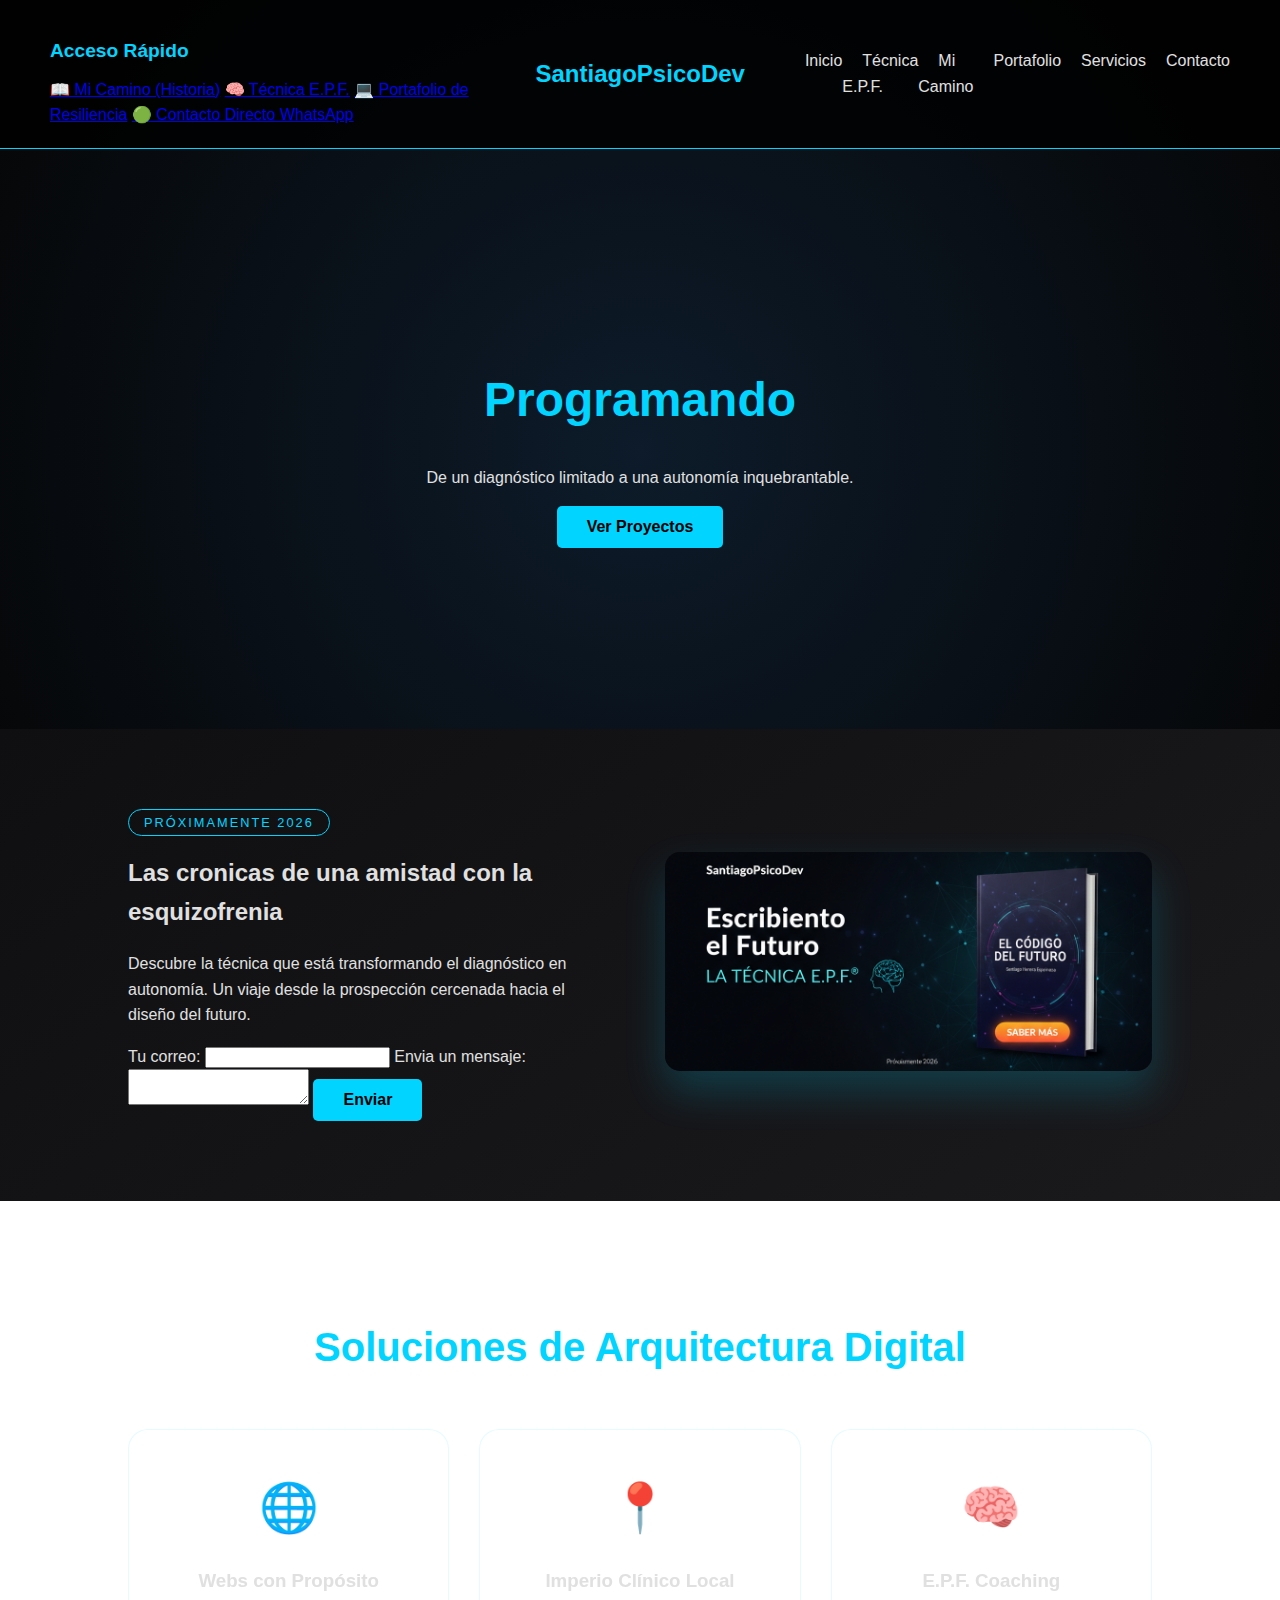
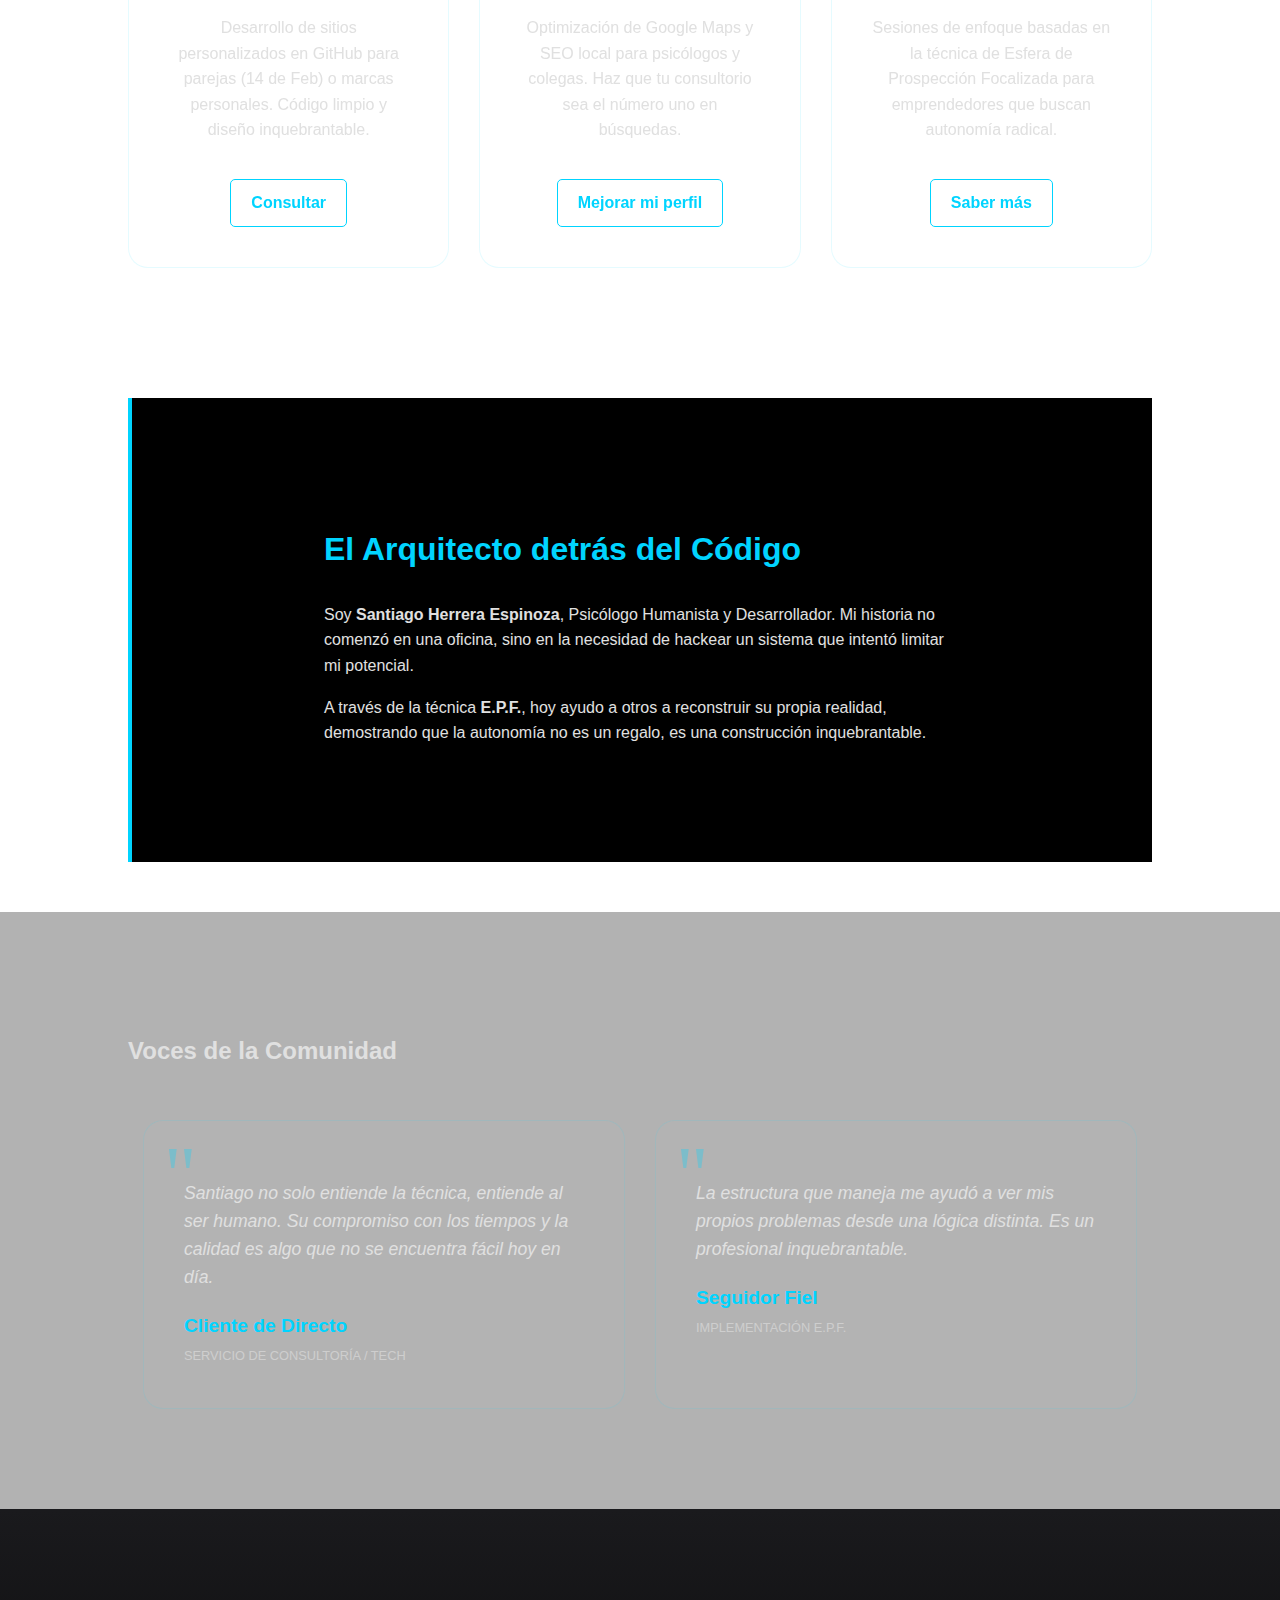
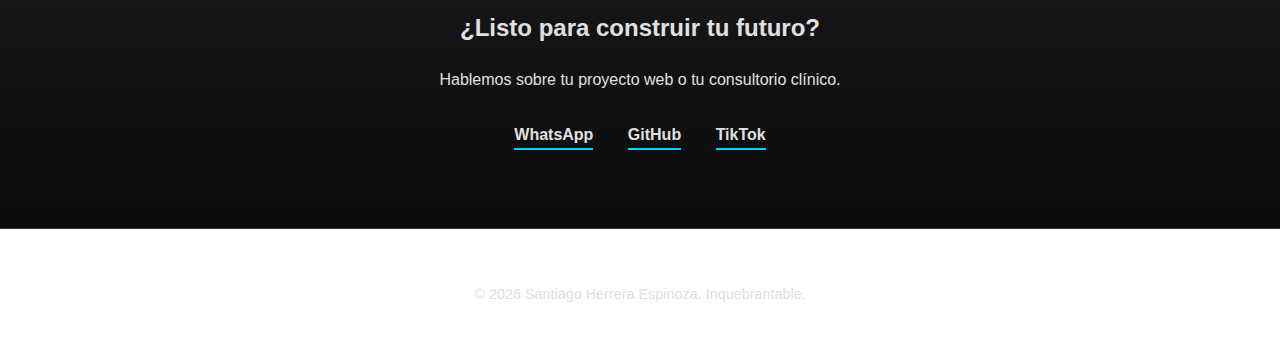
<file: index.html>
<!DOCTYPE html>
<html lang="es">
<head>
    <link rel="icon" type="image/png" href="favicon.png">
    <meta charset="UTF-8">
    <meta name="viewport" content="width=device-width, initial-scale=1.0">
    <title>SantiagoPsicoDev | Arquitecto Digital & Humanista</title>
    <link rel="stylesheet" href="style.css">
</head>
<!-- Google Tag Manager -->
<script>(function(w,d,s,l,i){w[l]=w[l]||[];w[l].push({'gtm.start':
new Date().getTime(),event:'gtm.js'});var f=d.getElementsByTagName(s)[0],
j=d.createElement(s),dl=l!='dataLayer'?'&l='+l:'';j.async=true;j.src=
'https://www.googletagmanager.com/gtm.js?id='+i+dl;f.parentNode.insertBefore(j,f);
})(window,document,'script','dataLayer','GTM-THRSM8CT');</script>
<!-- End Google Tag Manager -->
<body>
    <!-- Google Tag Manager (noscript) -->
<noscript><iframe src="https://www.googletagmanager.com/ns.html?id=GTM-THRSM8CT"
height="0" width="0" style="display:none;visibility:hidden"></iframe></noscript>
<!-- End Google Tag Manager (noscript) -->
    <header>
        <nav>
            <div class="linktree-container">
    <h2 style="color: var(--color-primario); font-size: 1.2rem; margin-bottom: 10px;">Acceso Rápido</h2>
    <a href="sobre-mi.html" class="link-button">📖 Mi Camino (Historia)</a>
    <a href="epf.html" class="link-button">🧠 Técnica E.P.F.</a>
    <a href="portafolio.html" class="link-button">💻 Portafolio de Resiliencia</a>
    <a href="https://wa.me/TU_NUMERO" class="link-button" style="border-color: #25d366;">🟢 Contacto Directo WhatsApp</a>
</div>
            <div class="logo">SantiagoPsicoDev</div>
            <ul>
                <li><a href="#inicio">Inicio</a></li>
                <li><a href="epf.html">Técnica E.P.F.</a></li>
                <li><a href="sobre-mi.html">Mi Camino</a></li>
                <li><a href="portafolio.html">Portafolio</a></li>
                <li><a href="#servicios">Servicios</a></li>
                <li><a href="#contacto">Contacto</a></li>
            </ul>
        </nav>
    </header>

    <section id="hero">
        <h1 id="titulo-animado"></h1>
        <p>De un diagnóstico limitado a una autonomía inquebrantable.</p>
        <button onclick="location.href='#servicios'">Ver Proyectos</button>
    </section>

    <section id="epf" class="libro-container">
        <div class="libro-grid">
            <div class="libro-info">
                <span class="badge">Próximamente 2026</span>
                <h2>Las cronicas de una amistad con la esquizofrenia</h2>
                <p>Descubre la técnica que está transformando el diagnóstico en autonomía. Un viaje desde la prospección cercenada hacia el diseño del futuro.</p>
                <form
  action="https://formspree.io/f/xpqpbpvo"
  method="POST"
>
  <label>
    Tu correo:
    <input type="email" name="email">
  </label>
  <label>
    Envia un mensaje:
    <textarea name="mensaje"></textarea>
  </label>
  <button type="submit">Enviar</button>
</form>
            </div>
            <div class="libro-banner">
                <img src="Banner.png" alt="Banner El Código del Futuro" class="img-banner">
            </div>
        </div>
    </section>

<section id="servicios" class="servicios-section">
        <h2 class="titulo-servicios">Soluciones de Arquitectura Digital</h2>
        <div class="servicios-grid">
            <div class="servicio-card">
                <div class="icono">🌐</div>
                <h3>Webs con Propósito</h3>
                <p>Desarrollo de sitios personalizados en GitHub para parejas (14 de Feb) o marcas personales. Código limpio y diseño inquebrantable.</p>
                <a href="https://wa.me/525531233032" class="btn-servicio">Consultar</a>
            </div>

            <div class="servicio-card">
                <div class="icono">📍</div>
                <h3>Imperio Clínico Local</h3>
                <p>Optimización de Google Maps y SEO local para psicólogos y colegas. Haz que tu consultorio sea el número uno en búsquedas.</p>
                <a href="https://wa.me/525531233032" class="btn-servicio">Mejorar mi perfil</a>
            </div>

            <div class="servicio-card">
                <div class="icono">🧠</div>
                <h3>E.P.F. Coaching</h3>
                <p>Sesiones de enfoque basadas en la técnica de Esfera de Prospección Focalizada para emprendedores que buscan autonomía radical.</p>
                <a href="https://wa.me/525531233032" class="btn-servicio">Saber más</a>
            </div>
        </div>
    </section>

    <section id="sobre-mi" class="sobre-mi-container">
        <div class="sobre-mi-contenido">
            <h2>El Arquitecto detrás del Código</h2>
            <p>Soy <strong>Santiago Herrera Espinoza</strong>, Psicólogo Humanista y Desarrollador. Mi historia no comenzó en una oficina, sino en la necesidad de hackear un sistema que intentó limitar mi potencial.</p>
            <p>A través de la técnica <strong>E.P.F.</strong>, hoy ayudo a otros a reconstruir su propia realidad, demostrando que la autonomía no es un regalo, es una construcción inquebrantable.</p>
        </div>
    </section>
<section class="testimonios">
    <h2 class="titulo-seccion">Voces de la Comunidad</h2>
    <div class="testimonios-grid">
        <div class="testimonio-card">
            <div class="comillas">"</div>
            <p class="texto-testimonio">Santiago no solo entiende la técnica, entiende al ser humano. Su compromiso con los tiempos y la calidad es algo que no se encuentra fácil hoy en día.</p>
            <div class="autor-info">
                <strong>Cliente de Directo</strong>
                <span>Servicio de Consultoría / Tech</span>
            </div>
        </div>

        <div class="testimonio-card">
            <div class="comillas">"</div>
            <p class="texto-testimonio">La estructura que maneja me ayudó a ver mis propios problemas desde una lógica distinta. Es un profesional inquebrantable.</p>
            <div class="autor-info">
                <strong>Seguidor Fiel</strong>
                <span>Implementación E.P.F.</span>
            </div>
        </div>
    </div>
</section>
    <section id="contacto" class="contacto-section">
        <h2>¿Listo para construir tu futuro?</h2>
        <p>Hablemos sobre tu proyecto web o tu consultorio clínico.</p>
        <div class="contacto-links">
            <a href="https://wa.me/525531233032" class="social-link">WhatsApp</a>
            <a href="https://github.com/TU_USUARIO" class="social-link">GitHub</a>
            <a href="https://tiktok.com/@santiago_sombras" class="social-link">TikTok</a>
        </div>
    </section>
    <button id="btn-subir" title="Volver arriba">↑</button>
    <script src="script.js"></script>
     <footer>

        <p>&copy; 2026 Santiago Herrera Espinoza. Inquebrantable.</p>
    </footer>
    <script>
function compartirPagina() {
    if (navigator.share) {
        navigator.share({
            title: 'SantiagoPsicoDev - Autonomía Inquebrantable',
            text: 'Mira la técnica E.P.F. y la historia de Santiago. Te va a cambiar la perspectiva.',
            url: window.location.href
        }).then(() => console.log('Compartido con éxito'))
          .catch((error) => console.log('Error al compartir', error));
    } else {
        navigator.clipboard.writeText(window.location.href);
        alert('Enlace copiado al portapapeles. ¡Ya puedes pegarlo donde quieras! 🚀');
    }
}
</script>
</body>

</html>
</file>
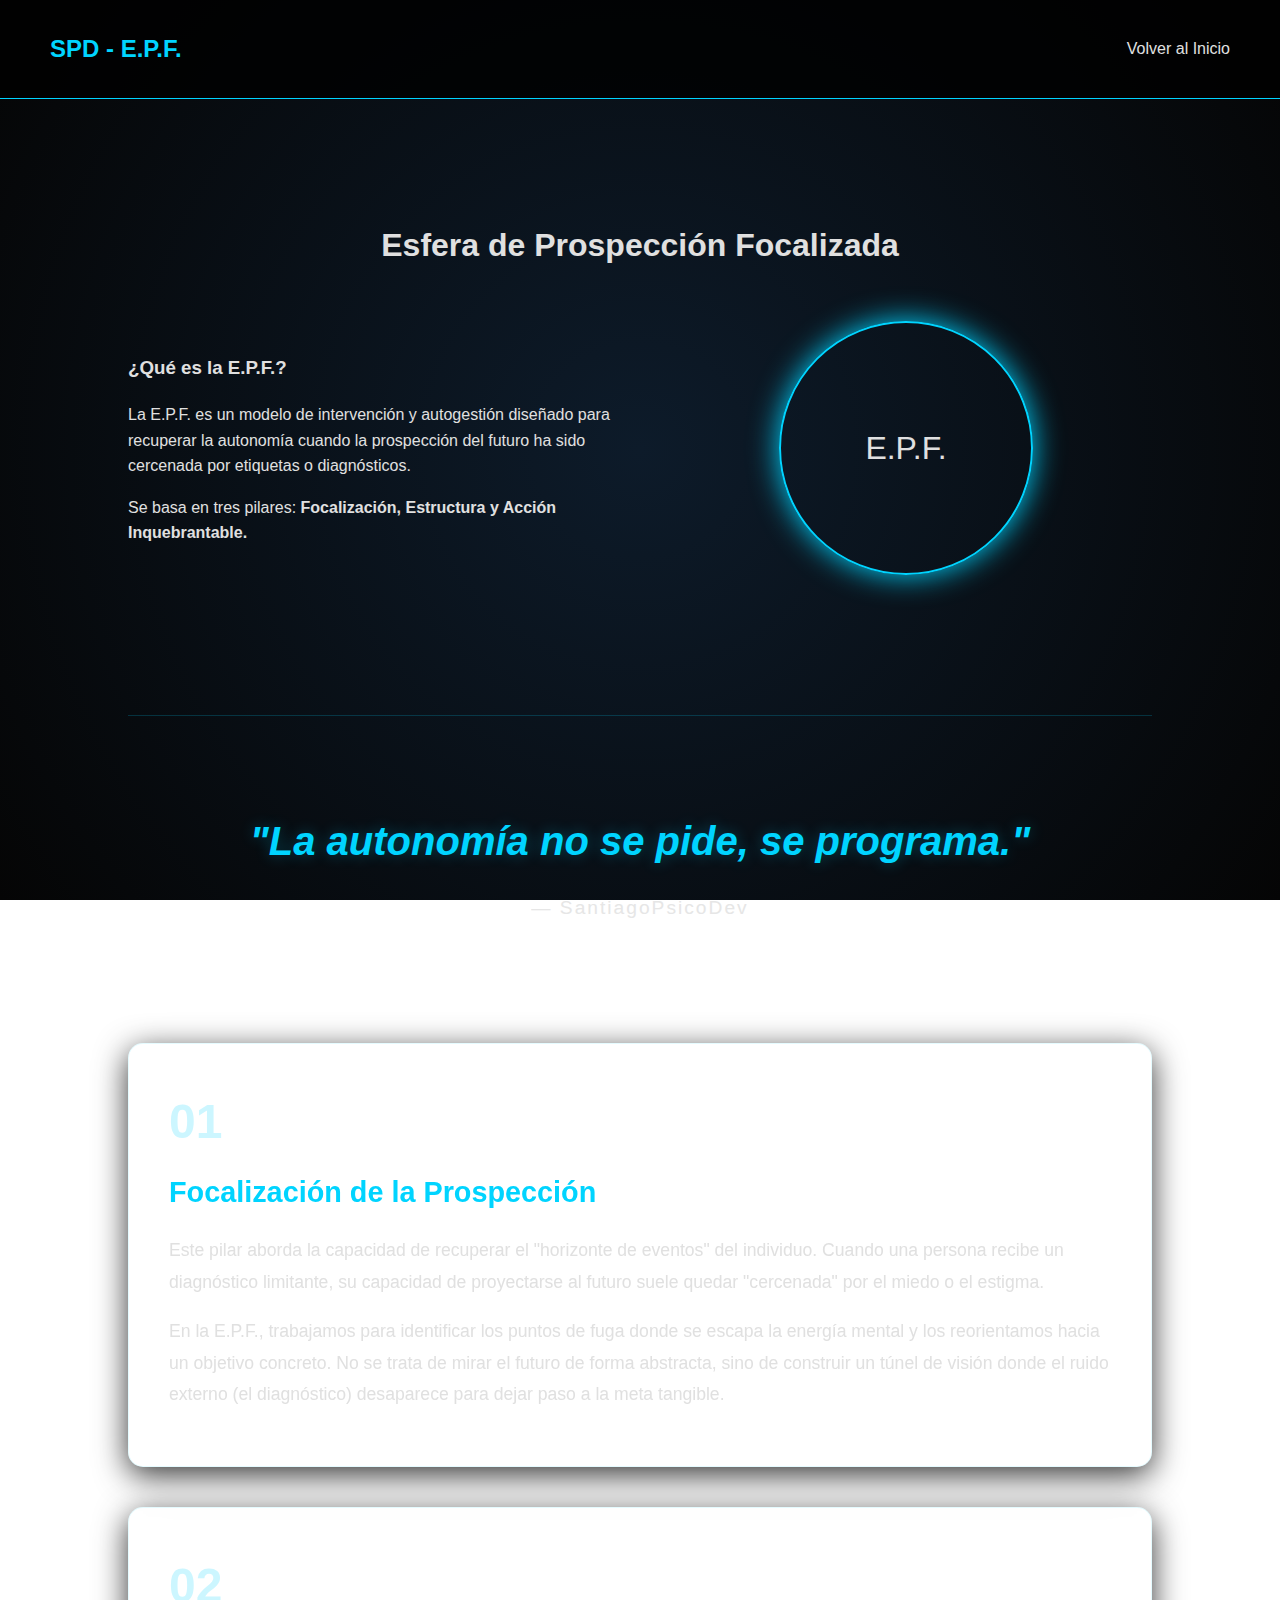
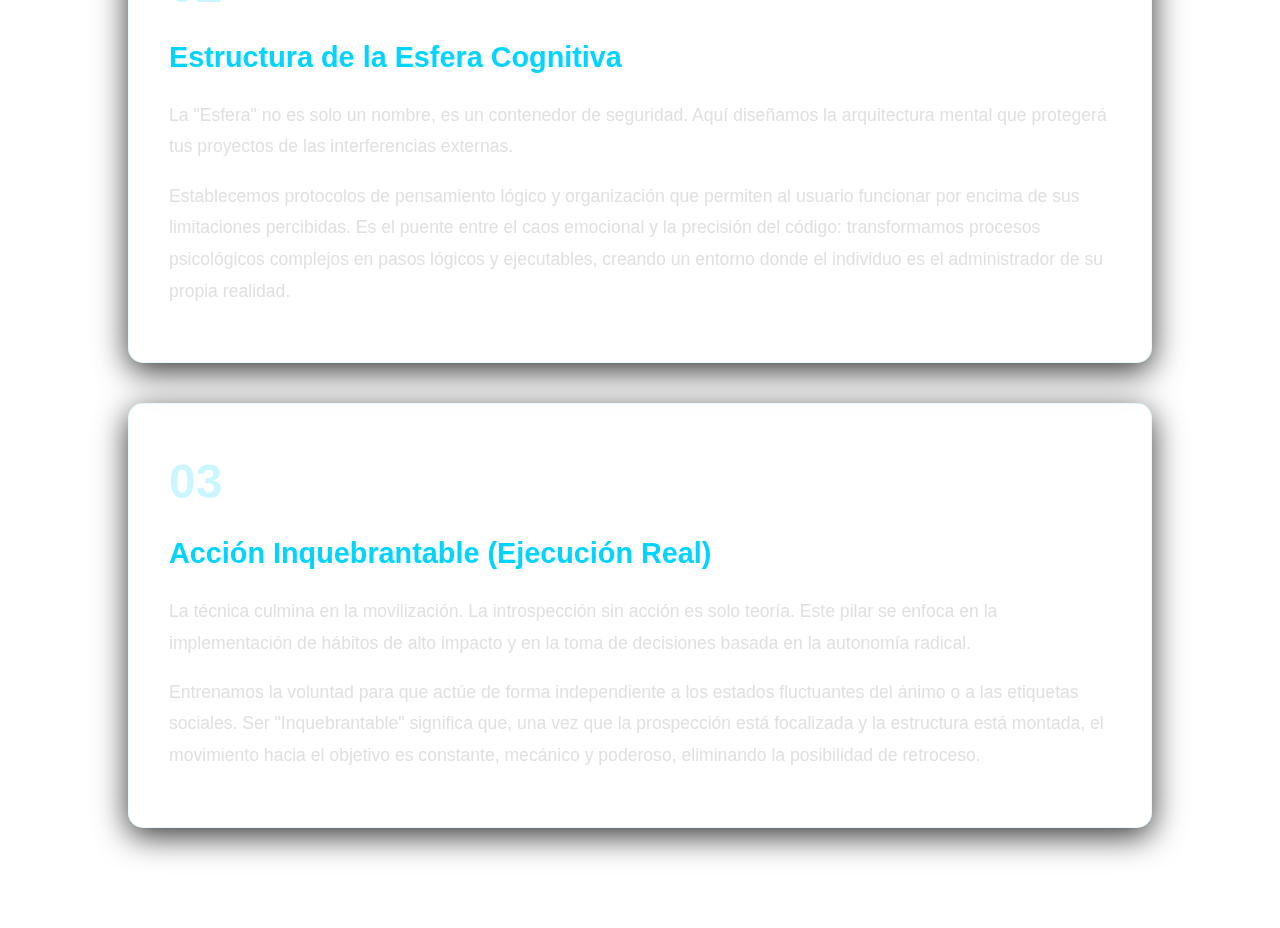
<file: epf.html>
<!DOCTYPE html>
<html lang="es">
<head>
    <link rel="icon" type="image/png" href="favicon.png">
    <meta charset="UTF-8">
    <meta name="viewport" content="width=device-width, initial-scale=1.0">
    <title>Técnica E.P.F. | SantiagoPsicoDev</title>
    <link rel="stylesheet" href="style.css">
</head>
<body>
    <nav>
        <div class="logo">SPD - E.P.F.</div>
        <ul>
            <li><a href="index.html">Volver al Inicio</a></li>
        </ul>
    </nav>

    <section class="detalle-epf">
        <h1>Esfera de Prospección Focalizada</h1>
        <div class="contenido-metodo">
            <div class="texto-metodo">
                <h3>¿Qué es la E.P.F.?</h3>
                <p>La E.P.F. es un modelo de intervención y autogestión diseñado para recuperar la autonomía cuando la prospección del futuro ha sido cercenada por etiquetas o diagnósticos.</p>
                <p>Se basa en tres pilares: <strong>Focalización, Estructura y Acción Inquebrantable.</strong></p>
            </div>
            <div class="grafico-placeholder">
                <div class="circulo-tech">E.P.F.</div>
            </div>
        </div>
        <div class="pilares-container">
            <div class="frase-final">
    <h2>"La autonomía no se pide, se programa."</h2>
    <p>— SantiagoPsicoDev</p>
</div>
    <div class="pilar-card">
        <span class="pilar-numero">01</span>
        <h3>Focalización de la Prospección</h3>
        <p>Este pilar aborda la capacidad de recuperar el "horizonte de eventos" del individuo. Cuando una persona recibe un diagnóstico limitante, su capacidad de proyectarse al futuro suele quedar "cercenada" por el miedo o el estigma. </p>
        <p>En la E.P.F., trabajamos para identificar los puntos de fuga donde se escapa la energía mental y los reorientamos hacia un objetivo concreto. No se trata de mirar el futuro de forma abstracta, sino de construir un túnel de visión donde el ruido externo (el diagnóstico) desaparece para dejar paso a la meta tangible.</p>
    </div>

    <div class="pilar-card">
        <span class="pilar-numero">02</span>
        <h3>Estructura de la Esfera Cognitiva</h3>
        <p>La "Esfera" no es solo un nombre, es un contenedor de seguridad. Aquí diseñamos la arquitectura mental que protegerá tus proyectos de las interferencias externas. </p>
        <p>Establecemos protocolos de pensamiento lógico y organización que permiten al usuario funcionar por encima de sus limitaciones percibidas. Es el puente entre el caos emocional y la precisión del código: transformamos procesos psicológicos complejos en pasos lógicos y ejecutables, creando un entorno donde el individuo es el administrador de su propia realidad.</p>
    </div>

    <div class="pilar-card">
        <span class="pilar-numero">03</span>
        <h3>Acción Inquebrantable (Ejecución Real)</h3>
        <p>La técnica culmina en la movilización. La introspección sin acción es solo teoría. Este pilar se enfoca en la implementación de hábitos de alto impacto y en la toma de decisiones basada en la autonomía radical.</p>
        <p>Entrenamos la voluntad para que actúe de forma independiente a los estados fluctuantes del ánimo o a las etiquetas sociales. Ser "Inquebrantable" significa que, una vez que la prospección está focalizada y la estructura está montada, el movimiento hacia el objetivo es constante, mecánico y poderoso, eliminando la posibilidad de retroceso.</p>
    </div>
</div>
    </section>
</body>
</html>
</file>
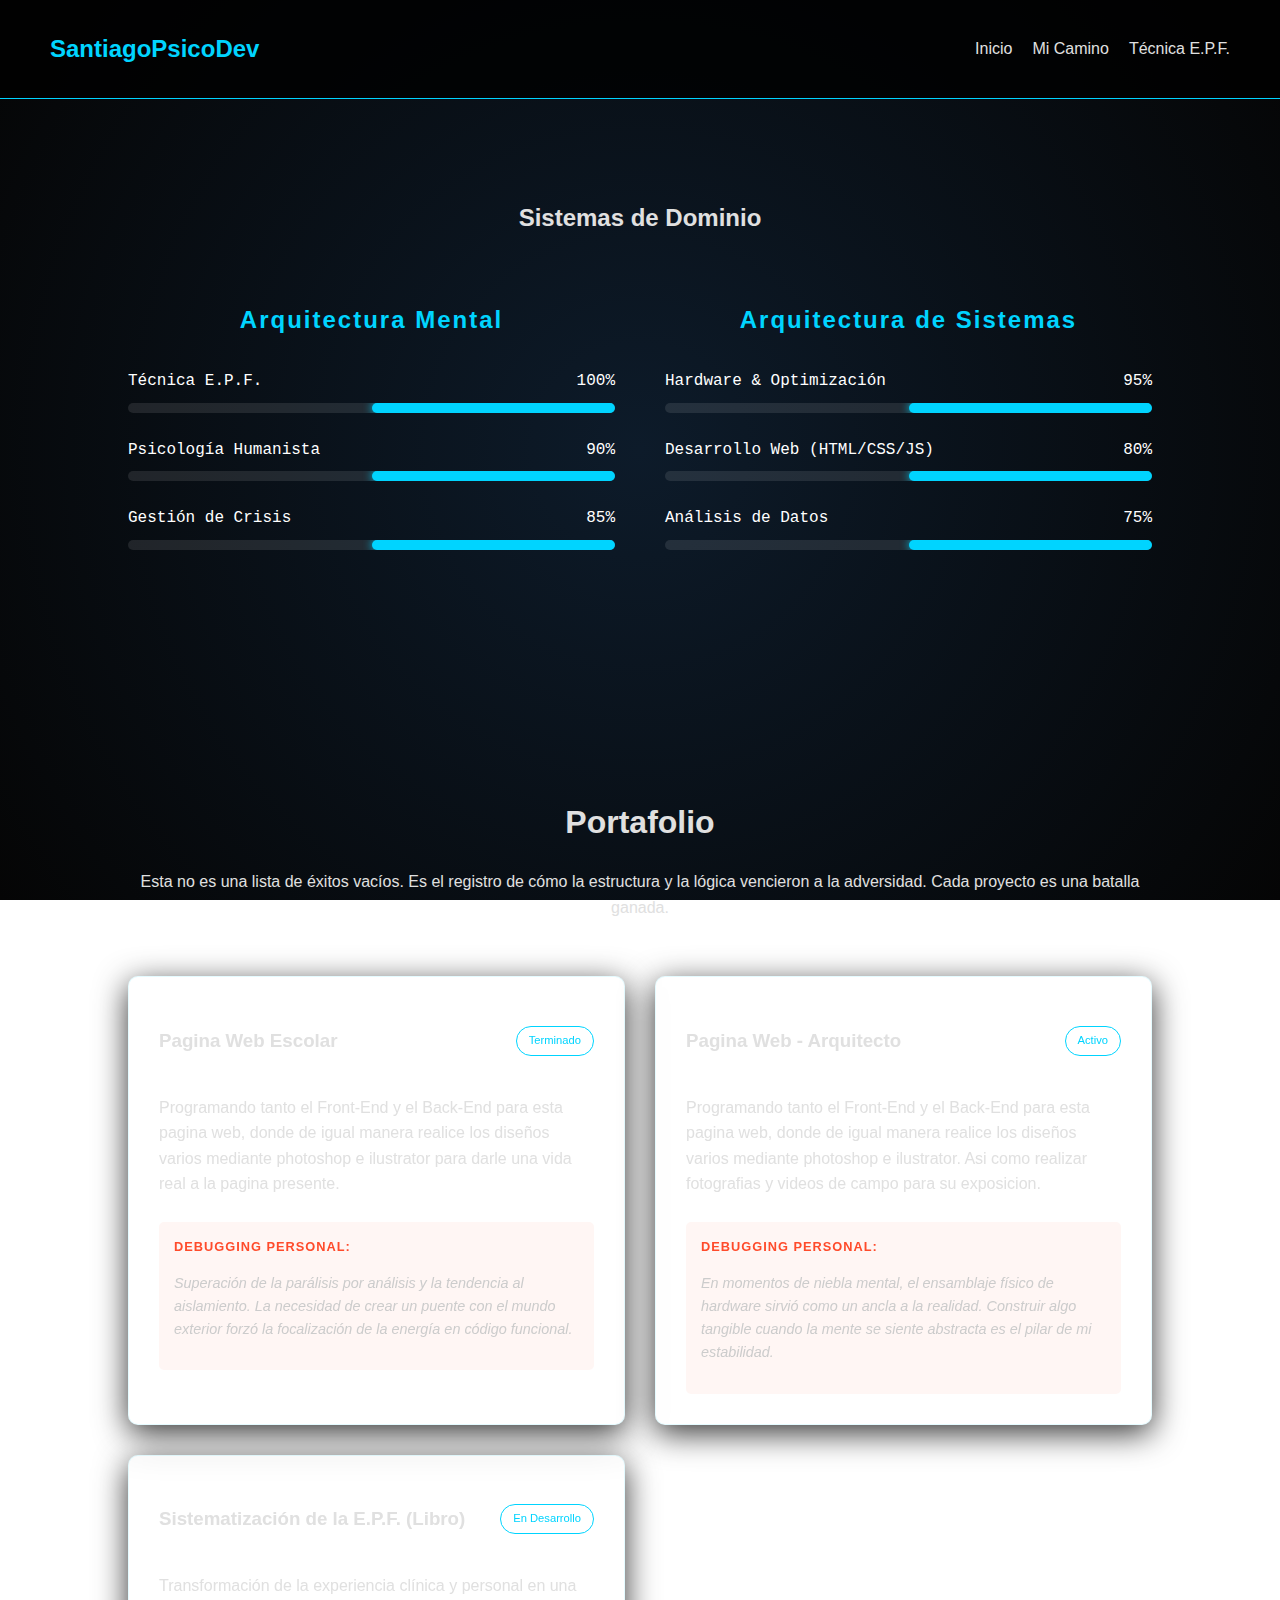
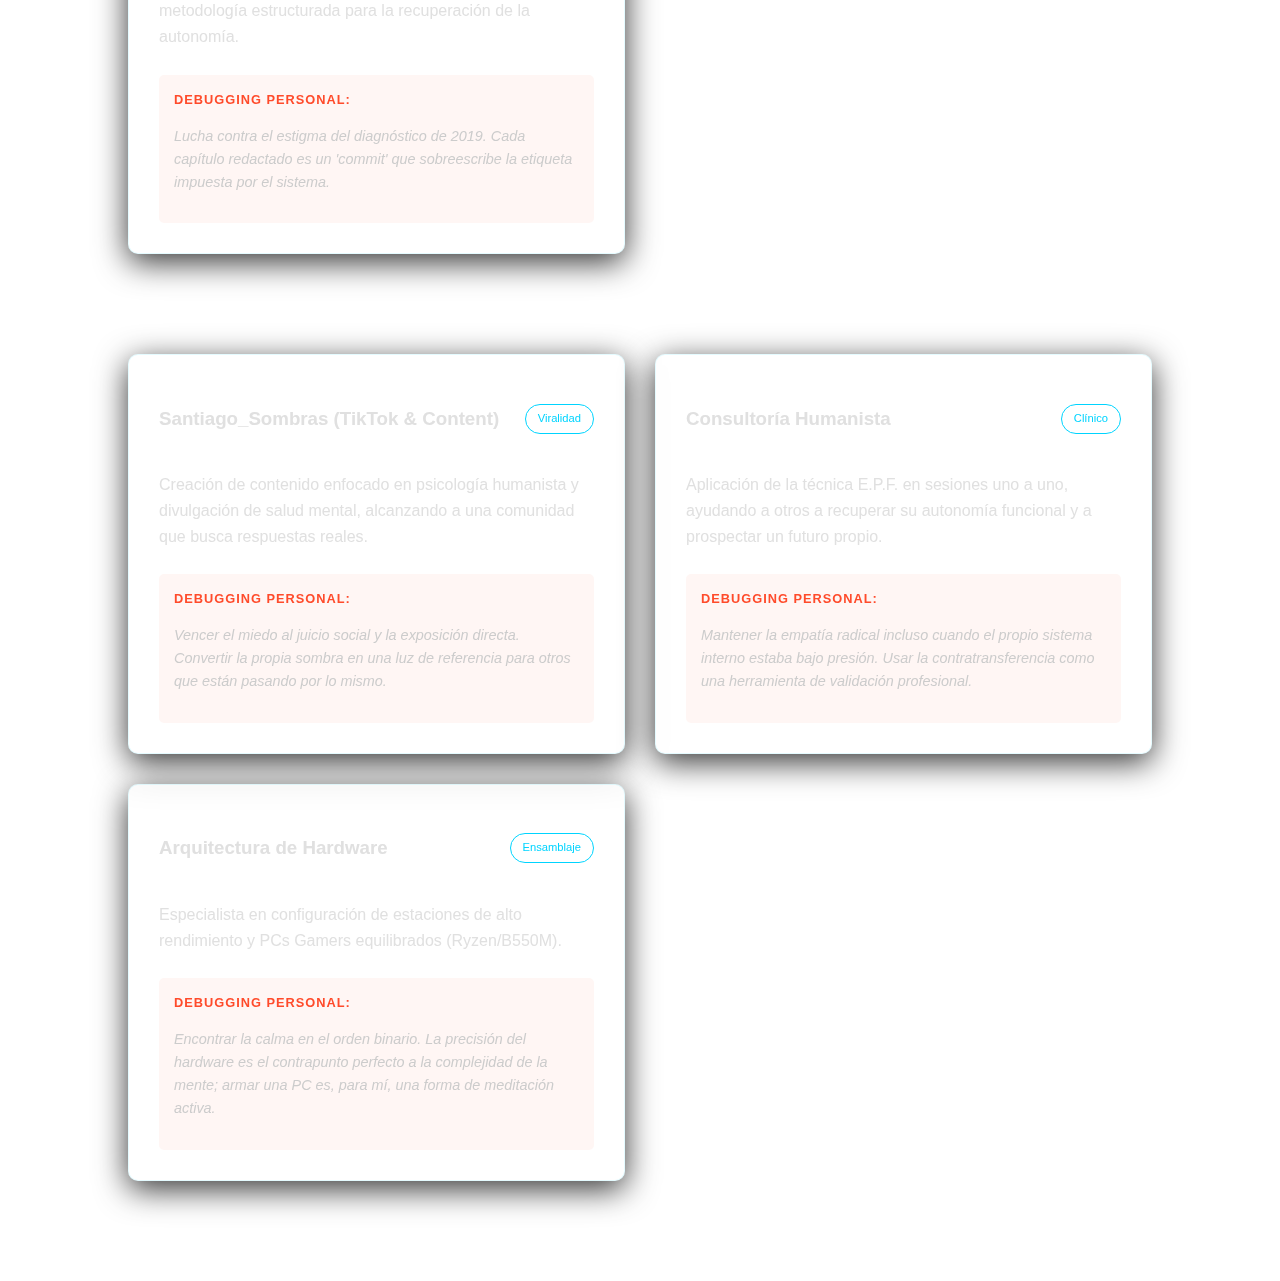
<file: portafolio.html>
<!DOCTYPE html>
<html lang="es">
<head>
    <!-- Google Tag Manager -->
<script>(function(w,d,s,l,i){w[l]=w[l]||[];w[l].push({'gtm.start':
new Date().getTime(),event:'gtm.js'});var f=d.getElementsByTagName(s)[0],
j=d.createElement(s),dl=l!='dataLayer'?'&l='+l:'';j.async=true;j.src=
'https://www.googletagmanager.com/gtm.js?id='+i+dl;f.parentNode.insertBefore(j,f);
})(window,document,'script','dataLayer','GTM-THRSM8CT');</script>
<!-- End Google Tag Manager -->
    <meta charset="UTF-8">
    <meta name="viewport" content="width=device-width, initial-scale=1.0">
    <title>Portafolio de Resiliencia | SantiagoPsicoDev</title>
    <link rel="stylesheet" href="style.css">
</head>
<body>
    <nav>
        <div class="logo">SantiagoPsicoDev</div>
        <ul>
            <li><a href="index.html">Inicio</a></li>
            <li><a href="sobre-mi.html">Mi Camino</a></li>
            <li><a href="epf.html">Técnica E.P.F.</a></li>
        </ul>
    </nav>
<section class="habilidades-seccion">
    <h2 class="titulo-seccion">Sistemas de Dominio</h2>
    <div class="skills-container">
        <div class="skills-column">
            <h3>Arquitectura Mental</h3>
            <div class="skill-bar">
                <div class="skill-info"><span>Técnica E.P.F.</span><span>100%</span></div>
                <div class="progress-line" data-width="100%"><span style="width: 100%;"></span></div>
            </div>
            <div class="skill-bar">
                <div class="skill-info"><span>Psicología Humanista</span><span>90%</span></div>
                <div class="progress-line" data-width="90%"><span style="width: 90%;"></span></div>
            </div>
            <div class="skill-bar">
                <div class="skill-info"><span>Gestión de Crisis</span><span>85%</span></div>
                <div class="progress-line" data-width="85%"><span style="width: 85%;"></span></div>
            </div>
        </div>

        <div class="skills-column">
            <h3>Arquitectura de Sistemas</h3>
            <div class="skill-bar">
                <div class="skill-info"><span>Hardware & Optimización</span><span>95%</span></div>
                <div class="progress-line" data-width="95%"><span style="width: 95%;"></span></div>
            </div>
            <div class="skill-bar">
                <div class="skill-info"><span>Desarrollo Web (HTML/CSS/JS)</span><span>80%</span></div>
                <div class="progress-line" data-width="80%"><span style="width: 80%;"></span></div>
            </div>
            <div class="skill-bar">
                <div class="skill-info"><span>Análisis de Datos</span><span>75%</span></div>
                <div class="progress-line" data-width="75%"><span style="width: 75%;"></span></div>
            </div>
        </div>
    </div>
</section>
    <section class="portafolio-header">
        <h1>Portafolio</h1>
        <p class="intro-portafolio">Esta no es una lista de éxitos vacíos. Es el registro de cómo la estructura y la lógica vencieron a la adversidad. Cada proyecto es una batalla ganada.</p>
    </section>

    <div class="grid-portafolio">
        <div class="proyecto-item">
            <div class="header-item">
                <h3>Pagina Web Escolar</h3>
                <span class="status-tag">Terminado</span>
            </div>
            <p>Programando tanto el Front-End y el Back-End para esta pagina web, donde de igual manera realice los diseños varios mediante photoshop e ilustrator para darle una vida real a la pagina presente.</p>
            <div class="log-debug">
                <span class="log-label">DEBUGGING PERSONAL:</span>
                <p>Superación de la parálisis por análisis y la tendencia al aislamiento. La necesidad de crear un puente con el mundo exterior forzó la focalización de la energía en código funcional.</p>
            </div>
        </div>

        <div class="proyecto-item">
            <div class="header-item">
                <h3>Pagina Web - Arquitecto</h3>
                <span class="status-tag">Activo</span>
            </div>
            <p>Programando tanto el Front-End y el Back-End para esta pagina web, donde de igual manera realice los diseños varios mediante photoshop e ilustrator. Asi como realizar fotografias y videos de campo para su exposicion.</p>
            <div class="log-debug">
                <span class="log-label">DEBUGGING PERSONAL:</span>
                <p>En momentos de niebla mental, el ensamblaje físico de hardware sirvió como un ancla a la realidad. Construir algo tangible cuando la mente se siente abstracta es el pilar de mi estabilidad.</p>
            </div>
        </div>

        <div class="proyecto-item">
            <div class="header-item">
                <h3>Sistematización de la E.P.F. (Libro)</h3>
                <span class="status-tag">En Desarrollo</span>
            </div>
            <p>Transformación de la experiencia clínica y personal en una metodología estructurada para la recuperación de la autonomía.</p>
            <div class="log-debug">
                <span class="log-label">DEBUGGING PERSONAL:</span>
                <p>Lucha contra el estigma del diagnóstico de 2019. Cada capítulo redactado es un 'commit' que sobreescribe la etiqueta impuesta por el sistema.</p>
            </div>
        </div>
    </div>

    <section class="grid-portafolio">
    <div class="proyecto-item">
        <div class="header-item">
            <h3>Santiago_Sombras (TikTok & Content)</h3>
            <span class="status-tag">Viralidad</span>
        </div>
        <p>Creación de contenido enfocado en psicología humanista y divulgación de salud mental, alcanzando a una comunidad que busca respuestas reales.</p>
        <div class="log-debug">
            <span class="log-label">DEBUGGING PERSONAL:</span>
            <p>Vencer el miedo al juicio social y la exposición directa. Convertir la propia sombra en una luz de referencia para otros que están pasando por lo mismo.</p>
        </div>
    </div>

    <div class="proyecto-item">
        <div class="header-item">
            <h3>Consultoría Humanista</h3>
            <span class="status-tag">Clínico</span>
        </div>
        <p>Aplicación de la técnica E.P.F. en sesiones uno a uno, ayudando a otros a recuperar su autonomía funcional y a prospectar un futuro propio.</p>
        <div class="log-debug">
            <span class="log-label">DEBUGGING PERSONAL:</span>
            <p>Mantener la empatía radical incluso cuando el propio sistema interno estaba bajo presión. Usar la contratransferencia como una herramienta de validación profesional.</p>
        </div>
    </div>

    <div class="proyecto-item">
        <div class="header-item">
            <h3>Arquitectura de Hardware</h3>
            <span class="status-tag">Ensamblaje</span>
        </div>
        <p>Especialista en configuración de estaciones de alto rendimiento y PCs Gamers equilibrados (Ryzen/B550M).</p>
        <div class="log-debug">
            <span class="log-label">DEBUGGING PERSONAL:</span>
            <p>Encontrar la calma en el orden binario. La precisión del hardware es el contrapunto perfecto a la complejidad de la mente; armar una PC es, para mí, una forma de meditación activa.</p>
        </div>
    </div>
</section>
<script>
function compartirPagina() {
    if (navigator.share) {
        navigator.share({
            title: 'SantiagoPsicoDev - Autonomía Inquebrantable',
            text: 'Mira la técnica E.P.F. y la historia de Santiago. Te va a cambiar la perspectiva.',
            url: window.location.href
        }).then(() => console.log('Compartido con éxito'))
          .catch((error) => console.log('Error al compartir', error));
    } else {
        navigator.clipboard.writeText(window.location.href);
        alert('Enlace copiado al portapapeles. ¡Ya puedes pegarlo donde quieras! 🚀');
    }
}
</script>
</body>
</html>
</file>
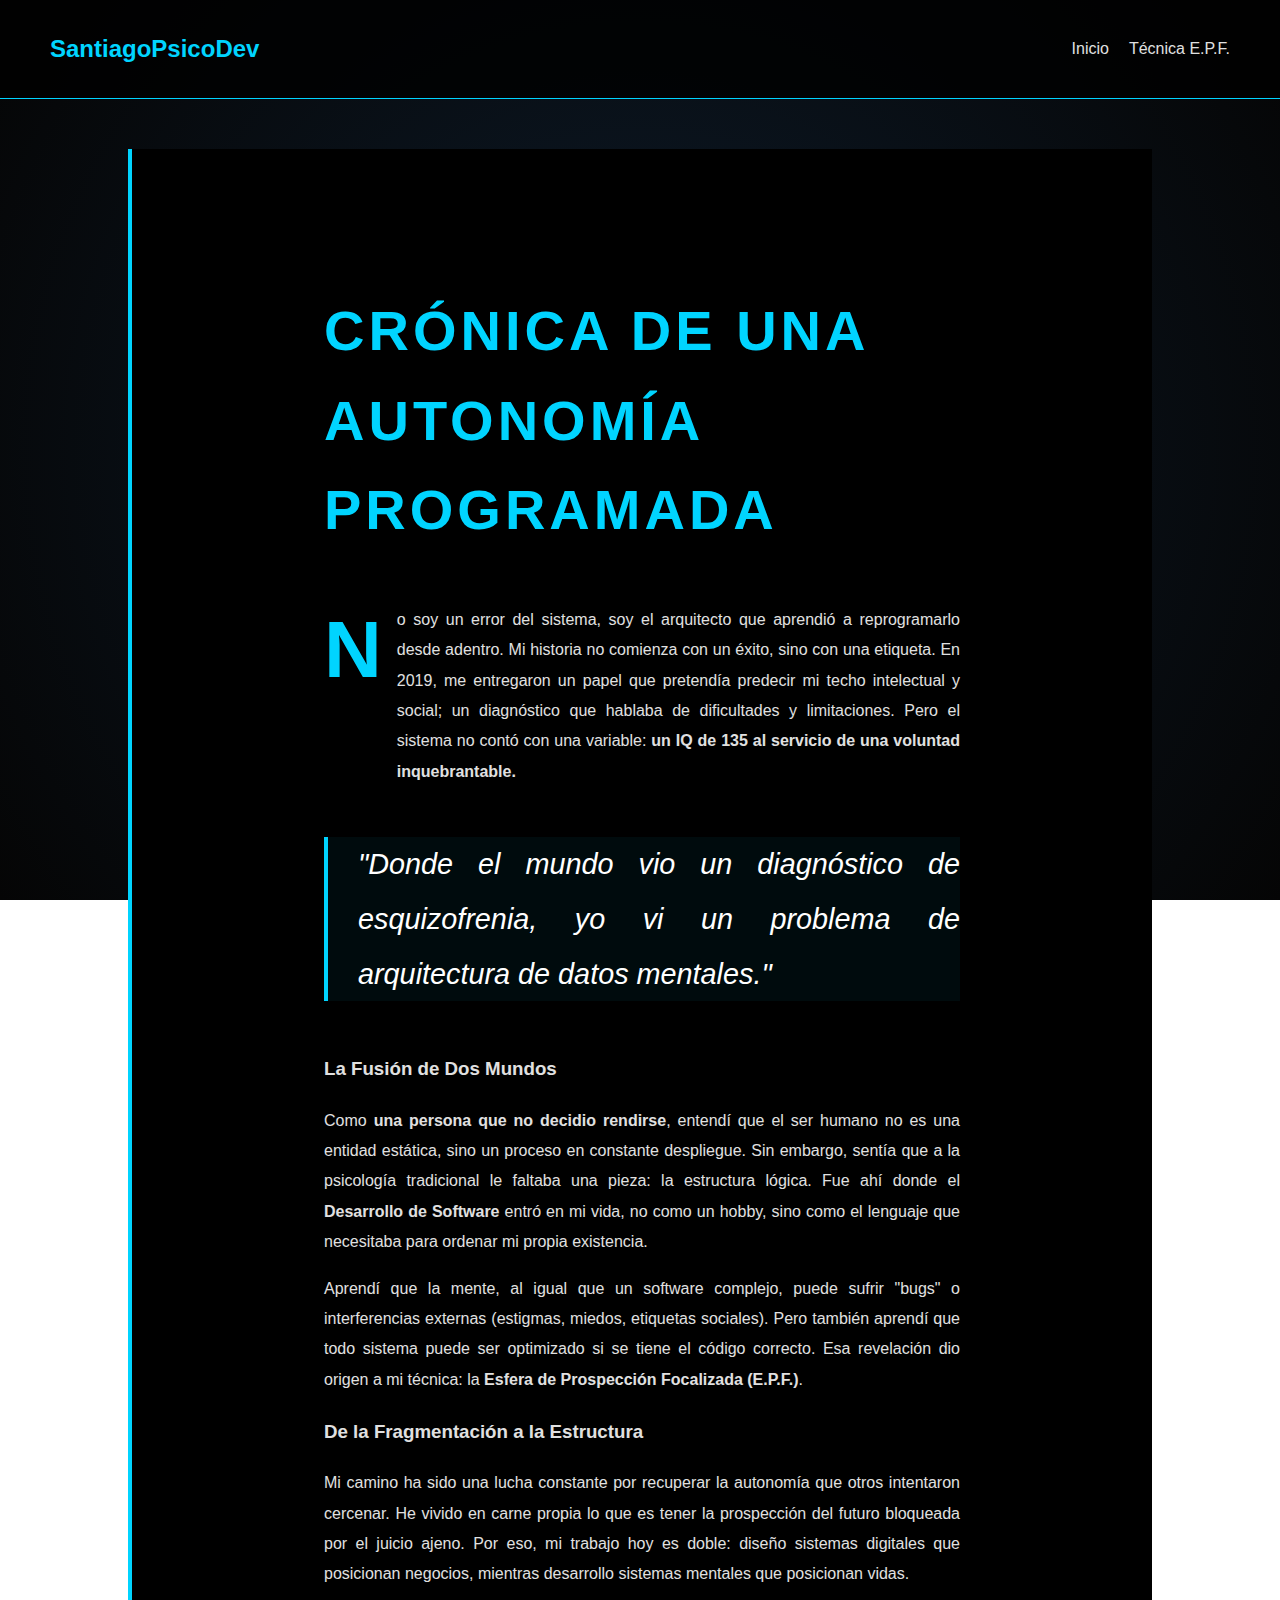
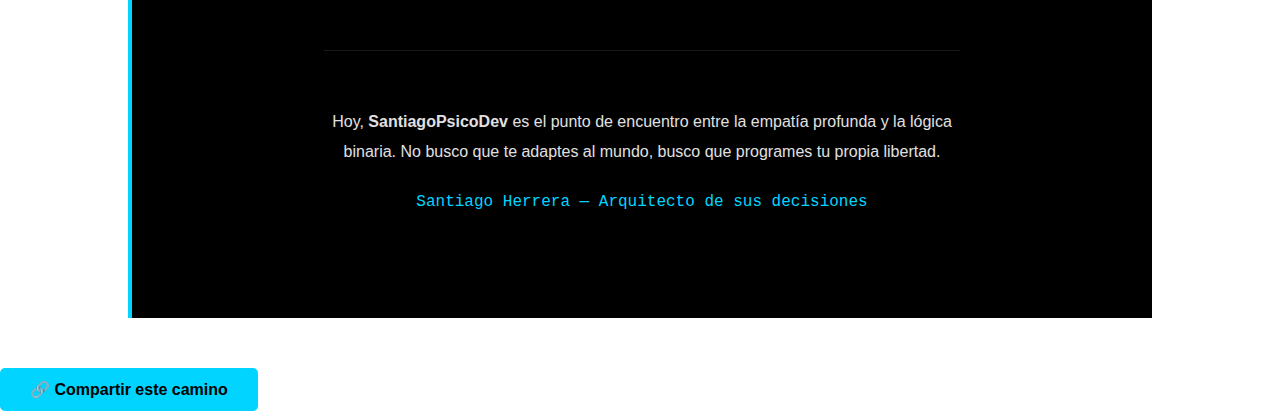
<file: sobre-mi.html>
<html lang="es">
<head>
    <!-- Google Tag Manager -->
<script>(function(w,d,s,l,i){w[l]=w[l]||[];w[l].push({'gtm.start':
new Date().getTime(),event:'gtm.js'});var f=d.getElementsByTagName(s)[0],
j=d.createElement(s),dl=l!='dataLayer'?'&l='+l:'';j.async=true;j.src=
'https://www.googletagmanager.com/gtm.js?id='+i+dl;f.parentNode.insertBefore(j,f);
})(window,document,'script','dataLayer','GTM-THRSM8CT');</script>
<!-- End Google Tag Manager -->
    <meta charset="UTF-8">
    <meta name="viewport" content="width=device-width, initial-scale=1.0">
    <title>Mi Camino | SantiagoPsicoDev</title>
    <link rel="stylesheet" href="style.css">
</head>
<body>
    <nav>
        <div class="logo">SantiagoPsicoDev</div>
        <ul>
            <li><a href="index.html">Inicio</a></li>
            <li><a href="epf.html">Técnica E.P.F.</a></li>
        </ul>
    </nav>
<section class="sobre-mi-container">
    <h1 class="titulo-historia">Crónica de una Autonomía Programada</h1>
    
    <div class="narrativa-extensa">
        <p class="dropcap">N</p>
        <p>o soy un error del sistema, soy el arquitecto que aprendió a reprogramarlo desde adentro. Mi historia no comienza con un éxito, sino con una etiqueta. En 2019, me entregaron un papel que pretendía predecir mi techo intelectual y social; un diagnóstico que hablaba de dificultades y limitaciones. Pero el sistema no contó con una variable: <strong>un IQ de 135 al servicio de una voluntad inquebrantable.</strong></p>

        <div class="destaque-texto">
            "Donde el mundo vio un diagnóstico de esquizofrenia, yo vi un problema de arquitectura de datos mentales."
        </div>

        <h3>La Fusión de Dos Mundos</h3>
        <p>Como <strong>una persona que no decidio rendirse</strong>, entendí que el ser humano no es una entidad estática, sino un proceso en constante despliegue. Sin embargo, sentía que a la psicología tradicional le faltaba una pieza: la estructura lógica. Fue ahí donde el <strong>Desarrollo de Software</strong> entró en mi vida, no como un hobby, sino como el lenguaje que necesitaba para ordenar mi propia existencia.</p>
        
        <p>Aprendí que la mente, al igual que un software complejo, puede sufrir "bugs" o interferencias externas (estigmas, miedos, etiquetas sociales). Pero también aprendí que todo sistema puede ser optimizado si se tiene el código correcto. Esa revelación dio origen a mi técnica: la <strong>Esfera de Prospección Focalizada (E.P.F.)</strong>.</p>

        <h3>De la Fragmentación a la Estructura</h3>
        <p>Mi camino ha sido una lucha constante por recuperar la autonomía que otros intentaron cercenar. He vivido en carne propia lo que es tener la prospección del futuro bloqueada por el juicio ajeno. Por eso, mi trabajo hoy es doble: diseño sistemas digitales que posicionan negocios, mientras desarrollo sistemas mentales que posicionan vidas.</p>

        <div class="cierre-impacto">
            <p>Hoy, <strong>SantiagoPsicoDev</strong> es el punto de encuentro entre la empatía profunda y la lógica binaria. No busco que te adaptes al mundo, busco que programes tu propia libertad.</p>
            <span class="firma">Santiago Herrera — Arquitecto de sus decisiones</span>
        </div>
    </div>
</section>
<div class="compartir-container">
    <button onclick="compartirPagina()" class="btn-compartir">
        <span>🔗</span> Compartir este camino
    </button>
</div>
<script>
function compartirPagina() {
    if (navigator.share) {
        navigator.share({
            title: 'SantiagoPsicoDev - Autonomía Inquebrantable',
            text: 'Mira la técnica E.P.F. y la historia de Santiago. Te va a cambiar la perspectiva.',
            url: window.location.href
        }).then(() => console.log('Compartido con éxito'))
          .catch((error) => console.log('Error al compartir', error));
    } else {
        navigator.clipboard.writeText(window.location.href);
        alert('Enlace copiado al portapapeles. ¡Ya puedes pegarlo donde quieras! 🚀');
    }
}
</script>
</body>
</html>
</file>
<file: style.css>
/* Configuración General */
:root {
    --color-fondo: #0a0a0b;
    --color-primario: #00d4ff; /* Azul tecnológico */
    --color-texto: #e0e0e0;
    --color-acento: #ff4d4d; /* Un toque de pasión/rojo */
}

body {
    background-color: var(--color-fondo);
    color: var(--color-texto);
    font-family: 'Segoe UI', Tahoma, Geneva, Verdana, sans-serif;
    margin: 0;
    padding: 0;
    line-height: 1.6;
}

/* Navegación */
nav {
    display: flex;
    justify-content: space-between;
    align-items: center;
    padding: 20px 50px;
    background: rgba(0, 0, 0, 0.8);
    border-bottom: 1px solid var(--color-primario);
}

nav .logo {
    font-size: 1.5rem;
    font-weight: bold;
    color: var(--color-primario);
}

nav ul {
    display: flex;
    list-style: none;
}

nav ul li a {
    color: var(--color-texto);
    text-decoration: none;
    margin-left: 20px;
    transition: 0.3s;
}

nav ul li a:hover {
    color: var(--color-primario);
}

/* Hero Section */
#hero {
    height: 60vh;
    display: flex;
    flex-direction: column;
    justify-content: center;
    align-items: center;
    text-align: center;
    padding: 20px;
}

#hero h1 {
    font-size: 3rem;
    color: var(--color-primario);
    margin-bottom: 10px;
}

button {
    background-color: var(--color-primario);
    color: #000;
    border: none;
    padding: 12px 30px;
    font-size: 1rem;
    font-weight: bold;
    cursor: pointer;
    border-radius: 5px;
    transition: 0.3s;
}

button:hover {
    background-color: #008fb3;
    transform: scale(1.05);
}

/* Pie de página */
footer {
    text-align: center;
    padding: 40px;
    font-size: 0.9rem;
    border-top: 1px solid #333;
}
/* Sección del Libro */
.libro-container {
    padding: 80px 10%;
    background: linear-gradient(145deg, #0f0f12, #1a1a1d);
}

.libro-grid {
    display: grid;
    grid-template-columns: 1fr 1fr;
    gap: 50px;
    align-items: center;
}

.badge {
    color: var(--color-primario);
    font-size: 0.8rem;
    text-transform: uppercase;
    letter-spacing: 2px;
    border: 1px solid var(--color-primario);
    padding: 5px 15px;
    border-radius: 20px;
}

.img-banner {
    width: 100%;
    border-radius: 15px;
    box-shadow: 0 20px 40px rgba(0, 212, 255, 0.2);
    transition: 0.5s;
}

.img-banner:hover {
    transform: translateY(-10px) rotate(2deg);
}

.btn-secundario {
    background: transparent;
    color: var(--color-primario);
    border: 2px solid var(--color-primario);
    margin-top: 20px;
}

/* Responsivo para celulares */
@media (max-width: 768px) {
    .libro-grid {
        grid-template-columns: 1fr;
        text-align: center;
    }
}/* Sección Servicios */
.servicios-section {
    padding: 80px 10%;
    text-align: center;
}

.titulo-servicios {
    color: var(--color-primario);
    font-size: 2.5rem;
    margin-bottom: 50px;
}

.servicios-grid {
    display: grid;
    grid-template-columns: repeat(auto-fit, minmax(280px, 1fr));
    gap: 30px;
}

.servicio-card {
    background: rgba(255, 255, 255, 0.05);
    padding: 40px;
    border-radius: 20px;
    border: 1px solid rgba(0, 212, 255, 0.1);
    transition: all 0.4s ease;
    backdrop-filter: blur(10px);
}

.servicio-card:hover {
    transform: translateY(-15px);
    border-color: var(--color-primario);
    box-shadow: 0 10px 30px rgba(0, 212, 255, 0.2);
}

.servicio-card .icono {
    font-size: 3rem;
    margin-bottom: 20px;
}

.btn-servicio {
    display: inline-block;
    margin-top: 20px;
    color: var(--color-primario);
    text-decoration: none;
    font-weight: bold;
    border: 1px solid var(--color-primario);
    padding: 10px 20px;
    border-radius: 5px;
    transition: 0.3s;
}

.btn-servicio:hover {
    background: var(--color-primario);
    color: #000;
}
/* Sobre Mí */
.sobre-mi-container {
    padding: 100px 15%;
    background: #000;
    text-align: left;
    border-left: 4px solid var(--color-primario);
    margin: 50px 10%;
}

.sobre-mi-contenido h2 {
    color: var(--color-primario);
    font-size: 2rem;
}

/* Contacto */
.contacto-section {
    padding: 80px 10%;
    background: linear-gradient(0deg, #0a0a0b 0%, #1a1a1d 100%);
    text-align: center;
}

.contacto-links {
    margin-top: 30px;
}

.social-link {
    color: var(--color-texto);
    text-decoration: none;
    margin: 0 15px;
    font-weight: bold;
    border-bottom: 2px solid var(--color-primario);
    padding-bottom: 5px;
    transition: 0.3s;
}

.social-link:hover {
    color: var(--color-primario);
    letter-spacing: 1px;
}
#btn-subir {
    display: none; /* Se oculta por defecto */
    position: fixed;
    bottom: 30px;
    right: 30px;
    z-index: 99;
    border: none;
    outline: none;
    background-color: var(--color-primario);
    color: black;
    cursor: pointer;
    padding: 15px;
    border-radius: 50%; /* Lo hace redondo */
    font-size: 20px;
    font-weight: bold;
    box-shadow: 0 0 15px var(--color-primario);
    transition: 0.3s;
}

#btn-subir:hover {
    background-color: white;
    transform: scale(1.1);
}

/* Scroll Suave para todo el sitio */
html {
    scroll-behavior: smooth;
}
.form-preventa {
    display: flex;
    gap: 10px;
    margin-top: 20px;
}

.form-preventa input {
    background: rgba(255, 255, 255, 0.05);
    border: 1px solid var(--color-primario);
    padding: 12px;
    border-radius: 5px;
    color: white;
    flex-grow: 1;
}

.form-preventa input:focus {
    outline: none;
    box-shadow: 0 0 10px var(--color-primario);
}
.detalle-epf {
    padding: 100px 10%;
    text-align: center;
}

.contenido-metodo {
    display: grid;
    grid-template-columns: 1fr 1fr;
    gap: 40px;
    align-items: center;
    margin-top: 50px;
    text-align: left;
}

.circulo-tech {
    width: 250px;
    height: 250px;
    border: 2px solid var(--color-primario);
    border-radius: 50%;
    display: flex;
    justify-content: center;
    align-items: center;
    font-size: 2rem;
    box-shadow: 0 0 30px var(--color-primario);
    margin: 0 auto;
}
.pilares-container {
    display: flex;
    flex-direction: column;
    gap: 40px;
    margin-top: 60px;
    text-align: left;
}

.pilar-card {
    background: rgba(255, 255, 255, 0.03);
    padding: 40px;
    border-radius: 15px;
    border-left: 5px solid var(--color-primario);
    transition: 0.4s;
}

.pilar-card:hover {
    background: rgba(0, 212, 255, 0.05);
    transform: translateX(10px);
}

.pilar-numero {
    font-size: 3rem;
    font-weight: bold;
    color: rgba(0, 212, 255, 0.2);
    display: block;
    margin-bottom: -20px;
}

.pilar-card h3 {
    color: var(--color-primario);
    font-size: 1.8rem;
    margin-bottom: 20px;
}

.pilar-card p {
    color: var(--color-texto);
    font-size: 1.1rem;
    line-height: 1.8;
    margin-bottom: 15px;
}
.frase-final {
    margin-top: 80px;
    padding: 60px 20px;
    border-top: 1px solid rgba(0, 212, 255, 0.2);
    text-align: center;
}

.frase-final h2 {
    font-size: 2.5rem;
    font-style: italic;
    color: var(--color-primario);
    text-shadow: 0 0 15px rgba(0, 212, 255, 0.3);
    margin-bottom: 10px;
}

.frase-final p {
    font-size: 1.2rem;
    color: var(--color-texto);
    letter-spacing: 2px;
    opacity: 0.8;
}
.titulo-historia {
    font-size: 3.5rem;
    color: var(--color-primario);
    margin-bottom: 50px;
    text-transform: uppercase;
    letter-spacing: 4px;
}

.narrativa-extensa {
    max-width: 800px;
    margin: 0 auto;
    text-align: justify;
    line-height: 1.9;
}

.dropcap {
    float: left;
    font-size: 5rem;
    line-height: 1;
    font-weight: bold;
    color: var(--color-primario);
    margin-right: 15px;
    margin-top: 5px;
}

.destaque-texto {
    font-size: 1.8rem;
    font-style: italic;
    color: white;
    border-left: 4px solid var(--color-primario);
    padding-left: 30px;
    margin: 50px 0;
    background: rgba(0, 212, 255, 0.05);
}

.cierre-impacto {
    margin-top: 60px;
    text-align: center;
    border-top: 1px solid rgba(255, 255, 255, 0.1);
    padding-top: 40px;
}

.firma {
    display: block;
    margin-top: 20px;
    font-family: 'Courier New', Courier, monospace;
    color: var(--color-primario);
}
.titulo-historia {
    font-size: 3.5rem;
    color: var(--color-primario);
    margin-bottom: 50px;
    text-transform: uppercase;
    letter-spacing: 4px;
}

.narrativa-extensa {
    max-width: 800px;
    margin: 0 auto;
    text-align: justify;
    line-height: 1.9;
}

.dropcap {
    float: left;
    font-size: 5rem;
    line-height: 1;
    font-weight: bold;
    color: var(--color-primario);
    margin-right: 15px;
    margin-top: 5px;
}

.destaque-texto {
    font-size: 1.8rem;
    font-style: italic;
    color: white;
    border-left: 4px solid var(--color-primario);
    padding-left: 30px;
    margin: 50px 0;
    background: rgba(0, 212, 255, 0.05);
}

.cierre-impacto {
    margin-top: 60px;
    text-align: center;
    border-top: 1px solid rgba(255, 255, 255, 0.1);
    padding-top: 40px;
}

.firma {
    display: block;
    margin-top: 20px;
    font-family: 'Courier New', Courier, monospace;
    color: var(--color-primario);
}
.portafolio-header {
    padding: 120px 10% 40px;
    text-align: center;
}

.grid-portafolio {
    display: grid;
    grid-template-columns: repeat(auto-fit, minmax(350px, 1fr));
    gap: 30px;
    padding: 0 10% 100px;
}

.proyecto-item {
    background: #0f0f0f;
    border: 1px solid rgba(0, 212, 255, 0.1);
    padding: 30px;
    border-radius: 10px;
    transition: transform 0.3s ease;
}

.proyecto-item:hover {
    transform: translateY(-10px);
    border-color: var(--color-primario);
}

.header-item {
    display: flex;
    justify-content: space-between;
    align-items: center;
    margin-bottom: 20px;
}

.status-tag {
    font-size: 0.7rem;
    padding: 5px 12px;
    border: 1px solid var(--color-primario);
    color: var(--color-primario);
    border-radius: 15px;
}

.log-debug {
    margin-top: 25px;
    padding: 15px;
    background: rgba(255, 75, 43, 0.05); /* Un toque rojo de advertencia/lucha */
    border-radius: 5px;
}

.log-label {
    font-size: 0.8rem;
    font-weight: bold;
    color: #ff4b2b;
    display: block;
    margin-bottom: 10px;
    letter-spacing: 1px;
}

.log-debug p {
    font-size: 0.9rem;
    line-height: 1.6;
    color: #ccc;
    font-style: italic;
}
body {
    background: radial-gradient(circle at center, #0d1b2a 0%, #050505 100%);
    background-attachment: fixed;
}


.proyecto-item, .pilar-card {
    background: rgba(255, 255, 255, 0.03);
    backdrop-filter: blur(10px);
    border: 1px solid rgba(0, 212, 255, 0.1);
    box-shadow: 0 8px 32px 0 rgba(0, 0, 0, 0.8);
}

.btn-secundario, .btn-ver {
    transition: all 0.3s ease;
    box-shadow: 0 0 5px rgba(0, 212, 255, 0.2);
}

.btn-secundario:hover, .btn-ver:hover {
    box-shadow: 0 0 20px rgba(0, 212, 255, 0.6);
    transform: scale(1.05);
}

::-webkit-scrollbar {
    width: 8px;
}
::-webkit-scrollbar-track {
    background: #050505;
}
::-webkit-scrollbar-thumb {
    background: var(--color-primario);
    border-radius: 10px;
}
.habilidades-seccion {
    padding: 80px 10%;
    text-align: center;
}

.skills-container {
    display: grid;
    grid-template-columns: 1fr 1fr;
    gap: 50px;
    margin-top: 40px;
}

.skills-column h3 {
    color: var(--color-primario);
    margin-bottom: 30px;
    font-size: 1.5rem;
    letter-spacing: 2px;
}

.skill-bar {
    margin-bottom: 25px;
}

.skill-info {
    display: flex;
    justify-content: space-between;
    margin-bottom: 8px;
    font-family: 'Courier New', monospace;
    color: #fff;
}

.progress-line {
    height: 10px;
    width: 100%;
    background: rgba(255, 255, 255, 0.1);
    position: relative;
    border-radius: 10px;
    overflow: hidden;
}

.progress-line span {
    height: 100%;
    position: absolute;
    background: var(--color-primario);
    border-radius: 10px;
    box-shadow: 0 0 10px var(--color-primario);
    animation: cargarSkills 2s ease-out forwards; /* La animación mágica */
}

@keyframes cargarSkills {
    from { width: 0; }
}
.testimonios {
    padding: 100px 10%;
    background: rgba(0, 0, 0, 0.3);
}

.testimonios-grid {
    display: flex;
    gap: 30px;
    justify-content: center;
    flex-wrap: wrap;
    margin-top: 50px;
}

.testimonio-card {
    background: rgba(255, 255, 255, 0.02);
    border: 1px solid rgba(0, 212, 255, 0.1);
    padding: 40px;
    border-radius: 20px;
    max-width: 400px;
    position: relative;
    transition: 0.3s;
}

.testimonio-card:hover {
    border-color: var(--color-primario);
    background: rgba(0, 212, 255, 0.02);
}

.comillas {
    font-size: 5rem;
    color: var(--color-primario);
    position: absolute;
    top: -10px;
    left: 20px;
    opacity: 0.3;
    font-family: serif;
}

.texto-testimonio {
    font-style: italic;
    font-size: 1.1rem;
    line-height: 1.6;
    margin-bottom: 20px;
    position: relative;
    z-index: 1;
}

.autor-info strong {
    display: block;
    color: var(--color-primario);
    font-size: 1.2rem;
}

.autor-info span {
    font-size: 0.8rem;
    opacity: 0.6;
    text-transform: uppercase;
}
</file>
